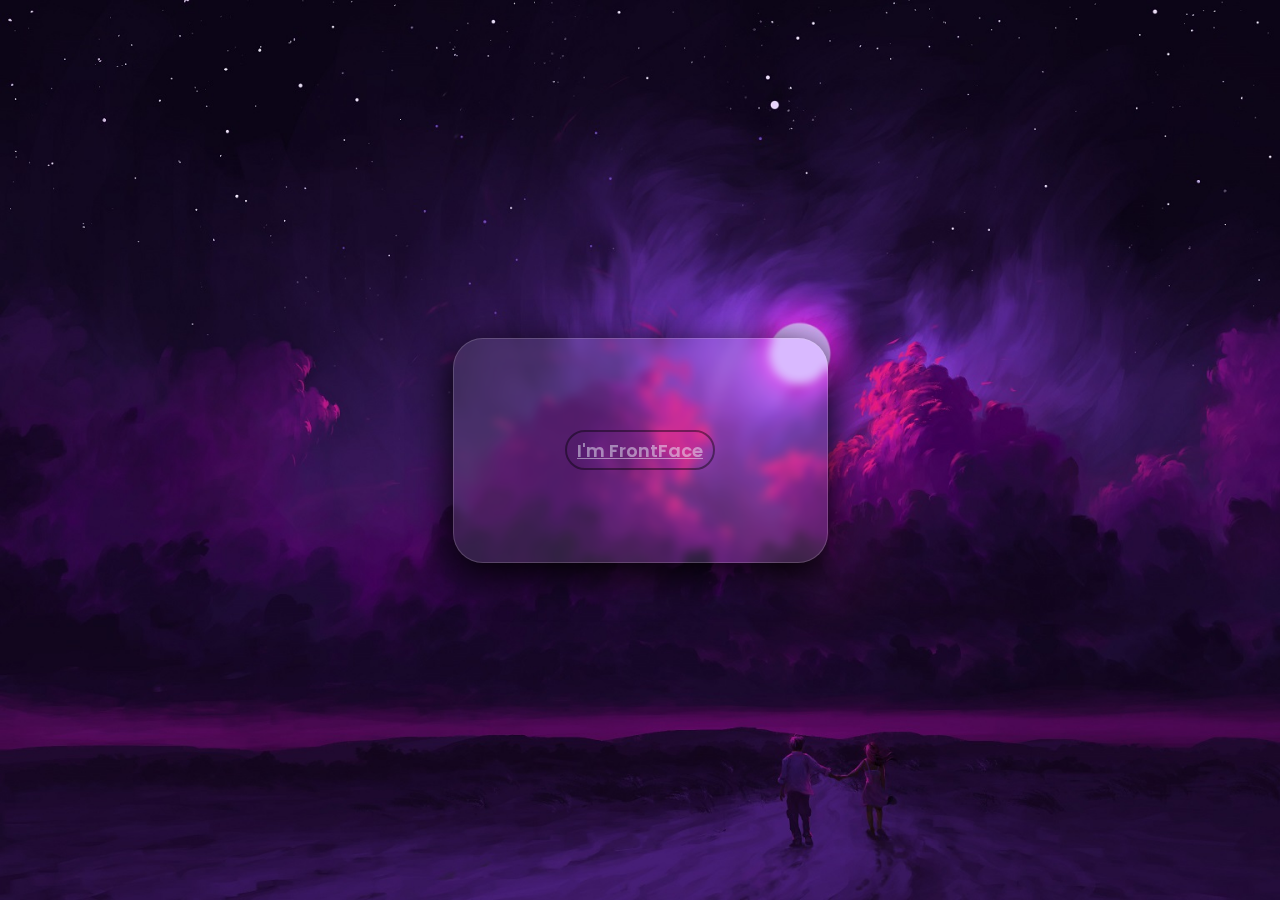
<file: CardFlip/index.html>
<!DOCTYPE html>
<html lang="en">

<head>
    <meta charset="UTF-8">
    <meta name="viewport" content="width=device-width, initial-scale=1.0">
    <title>CardFlip</title>
    <link rel="stylesheet" href="style.css">
</head>

<body>
    <section>
        <div class="cardcontainer">
            <div class="card front-face">
                <div class="shape">
                    <p>I'm FrontFace</p>
                </div>
            </div>

            <div class="card back-face">
                <div class="shape">
                    <p>I'm BackFace</p>
                </div>
            </div>
        </div>
    </section>
</body>

</html>
</file>
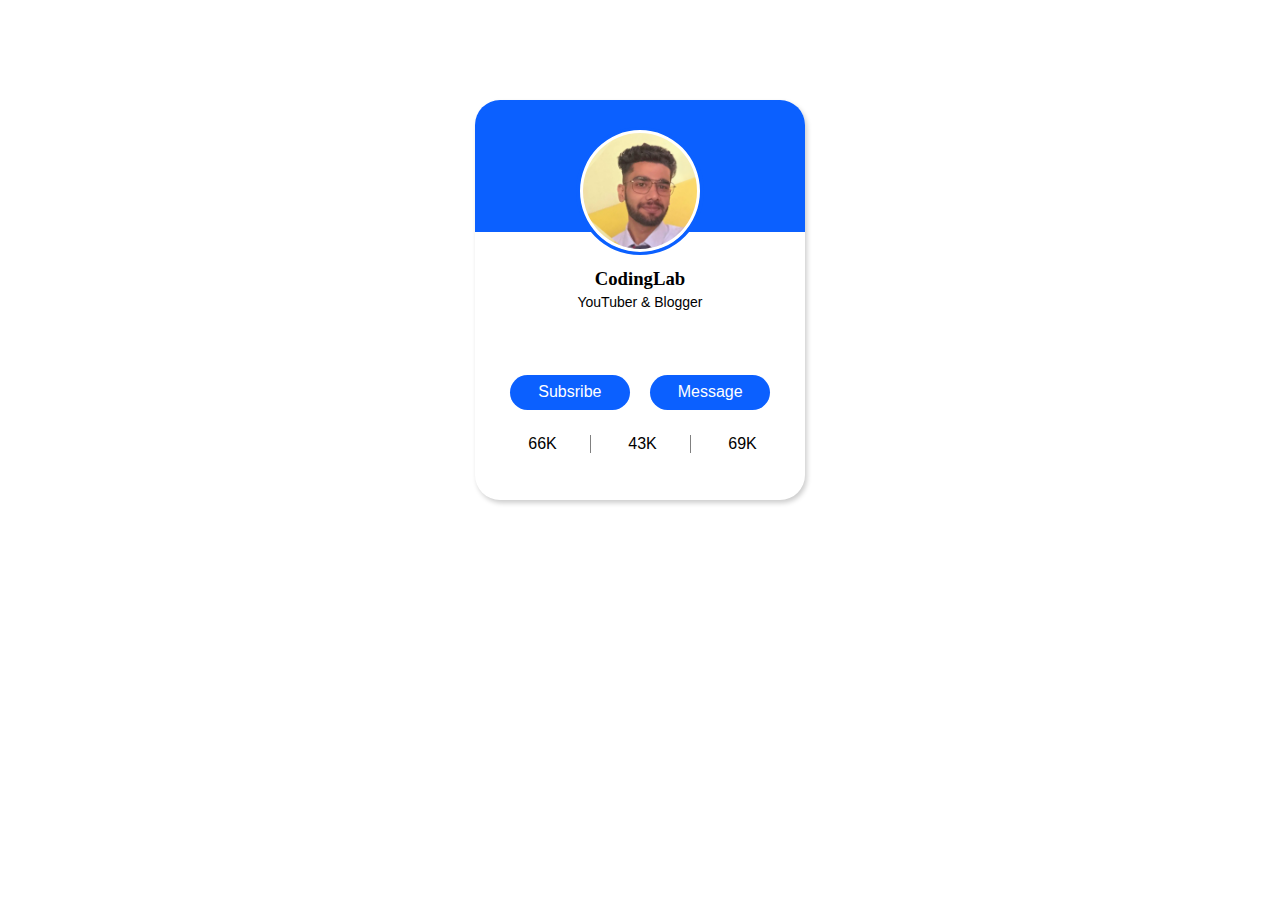
<file: Like Popup/index.html>
<!DOCTYPE html>
<html lang="en">

<head>
    <meta charset="UTF-8">
    <meta name="viewport" content="width=device-width, initial-scale=1.0">
    <title>Like Popup</title>
    <link rel="stylesheet" href="style.css">
    <link rel="stylesheet" href="https://cdnjs.cloudflare.com/ajax/libs/font-awesome/6.5.2/css/all.min.css"
        integrity="sha512-SnH5WK+bZxgPHs44uWIX+LLJAJ9/2PkPKZ5QiAj6Ta86w+fsb2TkcmfRyVX3pBnMFcV7oQPJkl9QevSCWr3W6A=="
        crossorigin="anonymous" referrerpolicy="no-referrer" />
</head>

<body>
    <div class="card">
        <div class="picbox">
            <div id="pic"></div>
        </div>
        <div class="topbox"></div>

        <div class="bottombox">
            <h3>CodingLab</h3>
            <p id="prof">YouTuber & Blogger</p>
            <div class="socials">
                <div class="icon fb">
                    <i class="fa-brands fa-square-facebook"></i>
                </div>
                <div class="icon x">
                    <i class="fa-brands fa-square-x-twitter"></i>
                </div>
                <div class="icon ig">
                    <i class="fa-brands fa-square-instagram"></i>
                </div>
                <div class="icon yt">
                    <i class="fa-brands fa-youtube"></i>
                </div>
            </div>
            <div class="bttnarea">
                <div id="button">
                    <div id="bttn">
                        <a href="#">Subsribe</a>
                    </div>
                </div>
                <div id="button">
                    <div id="bttn">
                        <a href="#">Message</a>
                    </div>
                </div>
            </div>

            <div class="detearea">
                <div class="dete">
                    <i class="fa-regular fa-heart"></i>
                    <p>66K</p> <!--count of likes-->
                </div>
                <div class="dete" id="cmnts">
                    <i class="fa-regular fa-comment"></i>
                    <p>43K</p> <!--count of comments-->
                </div>
                <div class="dete">
                    <i class="fa-regular fa-share-from-square"></i>
                    <p>69K</p> <!--count of shares-->
                </div>

            </div>
        </div>
    </div>
</body>

</html>
</file>
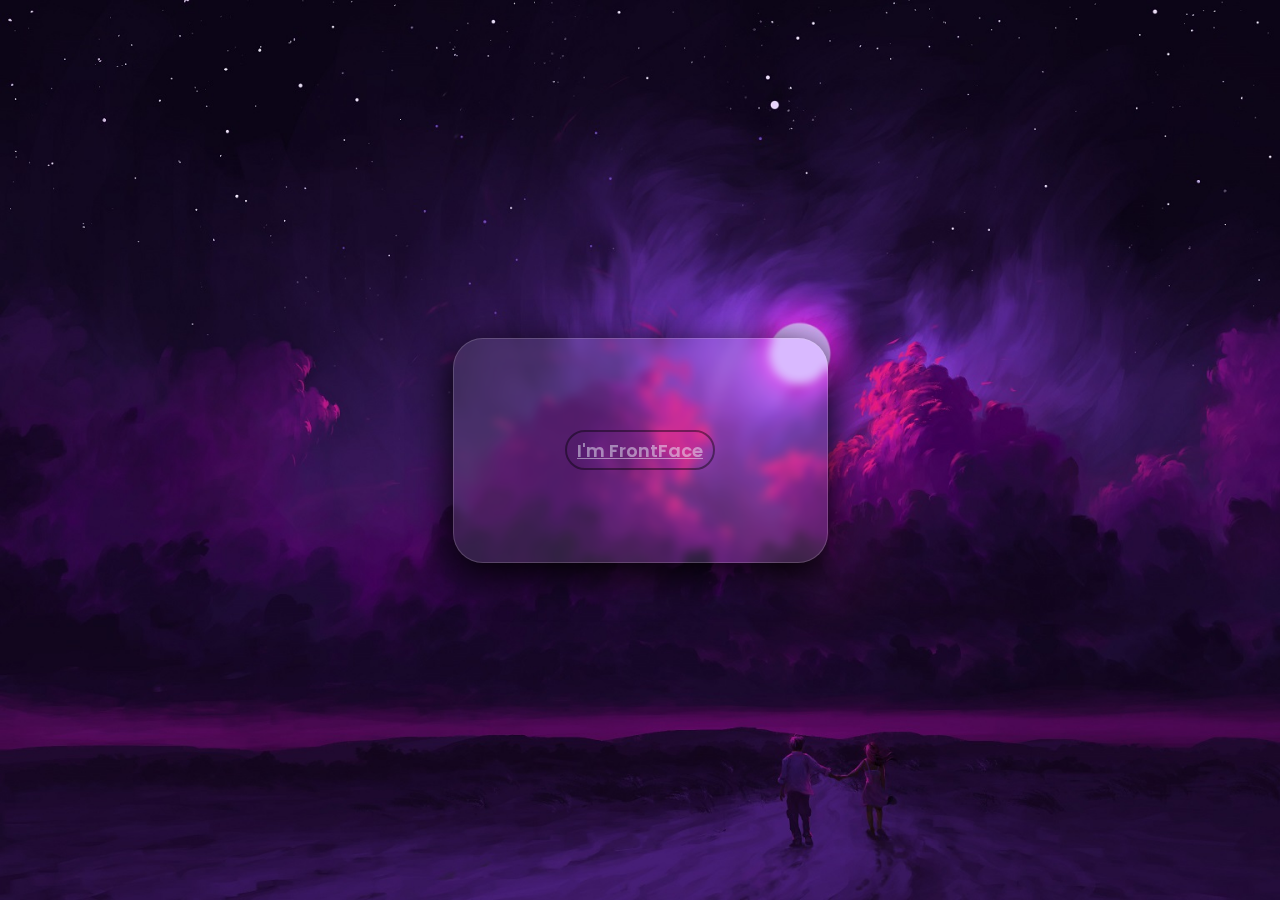
<file: Master Card Trnsprnt/index.html>
<!DOCTYPE html>
<html lang="en">

<head>
    <meta charset="UTF-8">
    <meta name="viewport" content="width=device-width, initial-scale=1.0">
    <title>MasterCard bit cooler</title>
    <link rel="stylesheet" href="style.css">
</head>

<body>
    <section>
        <div class="cardcontainer">
            <div class="card front-face">
                <div class="shape">
                    <p>I'm FrontFace</p>
                </div>
            </div>

            <div class="card back-face">
                <div class="shape">
                    <p>I'm BackFace</p>
                </div>
            </div>
        </div>
    </section>
</body>

</html>
</file>
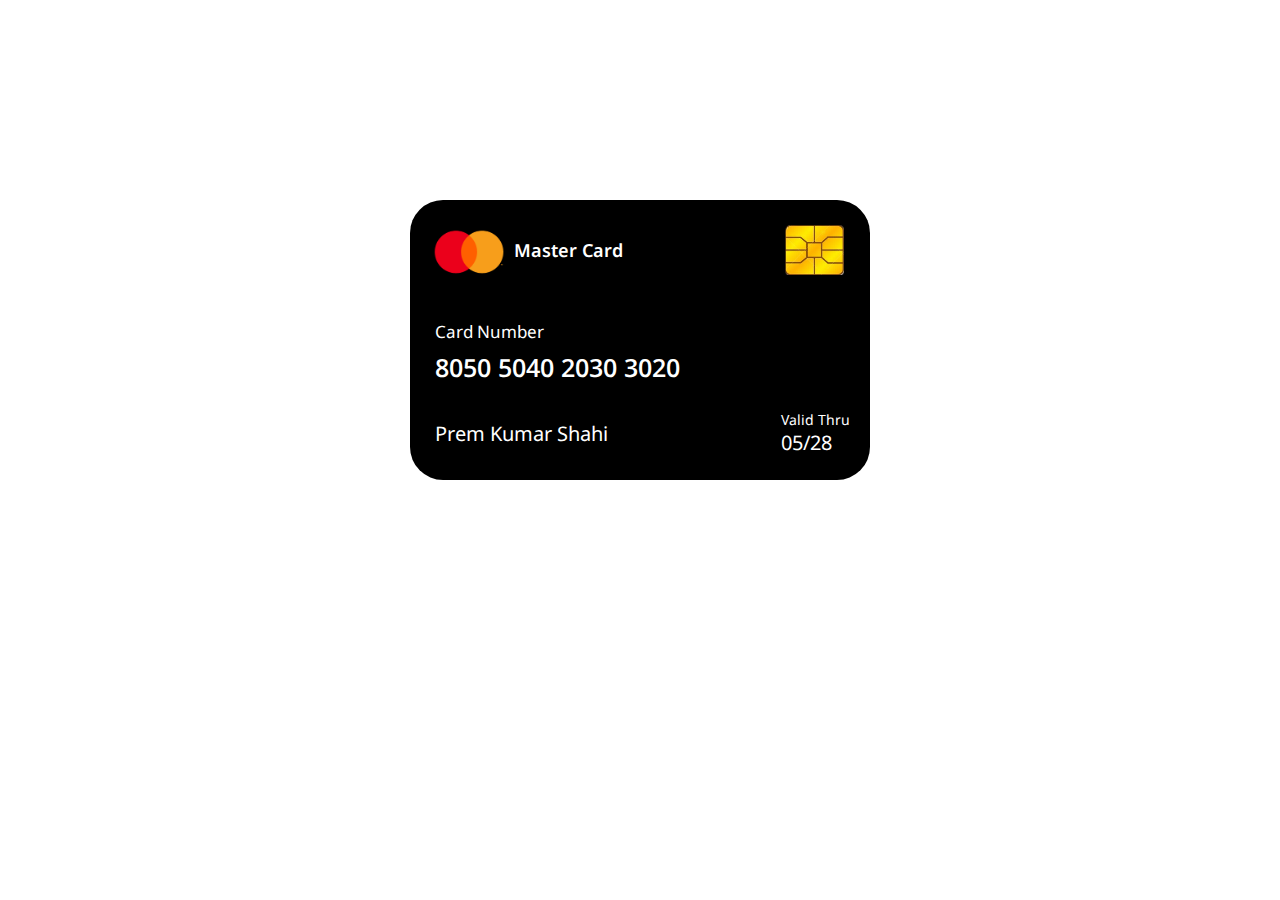
<file: MasterCard/index.html>
<!DOCTYPE html>
<html lang="en">

<head>
    <meta charset="UTF-8">
    <meta name="viewport" content="width=device-width, initial-scale=1.0">
    <title>MaasterCard</title>
    <link rel="stylesheet" href="style.css">
    <link rel="preconnect" href="https://fonts.googleapis.com">
    <link rel="preconnect" href="https://fonts.gstatic.com" crossorigin>
    <link href="https://fonts.googleapis.com/css2?family=Noto+Sans:ital,wght@0,100..900;1,100..900&display=swap"
        rel="stylesheet">
</head>

<body>
    <div class="card">
        <div class="top">
            <div class="logo">
                <div id="lg"></div>
                <p>Master Card</p>
            </div>
            <div id="sim"></div>
        </div>
        <div class="mid">
            <p id="crdnmbr">Card Number</p>
            <p id="nmbr">8050 5040 2030 3020</p>
        </div>
        <div class="bottom">
            <p id="name">Prem Kumar Shahi</p>
            <div class="val">
                <p id="valid">Valid Thru</p>
                <p id="date">05/28</p>
            </div>

        </div>
    </div>
</body>

</html>
</file>
<file: CardFlip/style.css>
@import url('https://fonts.googleapis.com/css2?family=Poppins:ital,wght@0,100;0,200;0,300;0,400;0,500;0,600;0,700;0,800;0,900;1,100;1,200;1,300;1,400;1,500;1,600;1,700;1,800;1,900&display=swap');

*{
    padding: 0;
    margin: 0;
    font-family: "Poppins", Sans-sarif;
    box-sizing: border-box;
}

section{
    height: 100vh;
    width: 100%;
    background-image: url(Assets/bg.jpg);
    background-size: cover;
    background-repeat: no-repeat;
    perspective: 1000px;
}
section, .shape, .card{
    display: flex;
    justify-content: center;
    align-items: center; 
}

.cardcontainer{
    position: relative;
    height: 225px;
    width: 375px;
    border-radius: 30px;
    transform-style: preserve-3d;
    transition: 3s;    
}
.cardcontainer:hover{
    transform: rotateY(180deg);
}
.card{
    position: absolute;
    height: 100%;
    width: 100%;
    border-radius: inherit; 
    background-color: rgba(240, 255, 255, 0.1);
    border: 1px solid rgba(223, 222, 222, 0.2);
    box-shadow: 0 10px 40px black;
    backdrop-filter: blur(5px);
    backface-visibility: hidden;
}
.card.back-face{
    transform: rotateY(180deg);
}
.shape{
    height: 40px;
    width: 150px;
    border-radius: 30px;
    border: 2px solid rgba(0, 0, 0, 0.425);
   
}
p{
    color: rgba(240, 248, 255, 0.473);
    font-size: 18px;
    font-weight: 600;
    text-decoration-line: underline;
}
</file>
<file: Like Popup/style.css>
*{
    margin: 0;
    padding: 0;
    font-family: 'Franklin Gothic Medium', 'Arial Narrow', Arial, sans-serif;
}
.card{
    margin: auto;
    margin-top: 100px;
    height: 400px;
    width: 330px;
    border-radius: 25px;
    /* background-color: aliceblue; */
    display: flex;
    flex-direction: column;
    align-items: center;
    text-align: center;
    box-shadow: 2px 3px 5px rgba(0, 0, 0, 0.2);
}

.topbox{
    height: 33%;
    width: inherit;
    border-top-left-radius: inherit;
    border-top-right-radius: inherit;
    background-color: rgb(11, 96, 255);
}

.picbox{
    margin-top: 27px;
    height: 120px;
    width: 120px;
    border-radius: 50%;
    border: 4px solid rgb(11, 96, 255);
    display: flex;
    justify-content: center;
    align-items: center;
    position: absolute;
}
#pic{
    height: 116px;
    width: 116px;
    border-radius: 50%;
    border: 3px solid rgb(255, 255, 255);
    background-image: url(mypic2.jpg);
    background-size: cover;
    background-color: rgb(255, 216, 144);
} 

.bottombox{
    height: 65%;
    width: inherit;
    border-bottom-left-radius: inherit;
    border-bottom-right-radius: inherit;
    display: flex;
    flex-direction: column;
    align-items: center;
}
h3{
    margin-top: 36px;
    font-family: 'Franklin Gothic extralight';
}
#prof{
    margin-top: 4px;
    font-size: 14px;
}

.socials{
    height: 30px;
    margin-top: 12px;
    /* background-color: beige; */
    font-size: 25px; 
    display: flex;
}
.icon{
    height: inherit;
    width: 40px;
    display: flex;
    justify-content: center;
    align-items: center;
}
.fb{
    color: rgb(6, 52, 255);
}
.x{
    color: rgb(22, 22, 22);
}
.ig{
        background: linear-gradient(to right, #f06, rgb(71, 68, 255));
        background-clip: text;
        color: transparent;
        -webkit-background-clip: text;
}
.yt{
    color: red;
}

.icon:hover{
    font-size: 27px;
    color: black;
}
.icon:active{
   font-size: 22px;
}
.bttnarea{
    height: 40px;
    width: 85%;
    margin-top: 20px;
    /* background-color: antiquewhite; */
    display: flex;
    justify-content: center;
    align-items: center;
}
#button{
    height: 40px;
    width: 50%;
    display: flex;
    justify-content: center;
    align-items: center;
}
#bttn{
    height: 35px;
    width: 120px;
    background-color: rgb(11, 96, 255);
    border-radius: 25px;
    display: flex;
    justify-content: center;
    align-items: center;
}
#bttn a{
    text-decoration: none;
    color: white;
}
#bttn:hover{
    background-color: black;
}
#bttn:active{
    height: 33px;
    width: 115px;
}

.detearea{
    margin-top: 23px;
    display: flex;
    /* background-color: aquamarine; */
}
.dete{
    width: 99px;
    display: flex;
    justify-content: center;
    align-items: center;
}
#cmnts{
    border-left: 1px solid gray;
    border-right: 1px solid gray;
}
.dete p{
    margin-left: 5px;
}
</file>
<file: Master Card Trnsprnt/style.css>
@import url('https://fonts.googleapis.com/css2?family=Poppins:ital,wght@0,100;0,200;0,300;0,400;0,500;0,600;0,700;0,800;0,900;1,100;1,200;1,300;1,400;1,500;1,600;1,700;1,800;1,900&display=swap');

*{
    padding: 0;
    margin: 0;
    font-family: "Poppins", Sans-sarif;
    box-sizing: border-box;
}

section{
    height: 100vh;
    width: 100%;
    background-image: url(Assets/bg.jpg);
    background-size: cover;
    background-repeat: no-repeat;
    perspective: 1000px;
}
section, .shape, .card{
    display: flex;
    justify-content: center;
    align-items: center; 
}

.cardcontainer{
    position: relative;
    height: 225px;
    width: 375px;
    border-radius: 30px;
    transform-style: preserve-3d;
    transition: 3s;    
}
.cardcontainer:hover{
    transform: rotateY(180deg);
}
.card{
    position: absolute;
    height: 100%;
    width: 100%;
    border-radius: inherit; 
    background-color: rgba(240, 255, 255, 0.1);
    border: 1px solid rgba(223, 222, 222, 0.2);
    box-shadow: 0 10px 40px black;
    backdrop-filter: blur(5px);
    backface-visibility: hidden;
}
.card.back-face{
    transform: rotateY(180deg);
}
.shape{
    height: 40px;
    width: 150px;
    border-radius: 30px;
    border: 2px solid rgba(0, 0, 0, 0.425);
   
}
p{
    color: rgba(240, 248, 255, 0.473);
    font-size: 18px;
    font-weight: 600;
    text-decoration-line: underline;
}
</file>
<file: MasterCard/style.css>
*{
    margin: 0;
    padding: 0;
    font-family: "Noto Sans", sans-serif;
}

.card{
    background-color: black;
    margin: auto;
    margin-top: 200px;
    height: 280px;
    width: 460px;
    border-radius: 33px;
    display: flex;
    flex-direction: column;
}
.card p{
    color: white;
}

.top{
    margin-top: 20px;
    width: inherit;
    height: 60px;
    display: flex;
    justify-content: space-between;
    align-items: center;
    /* background-color: antiquewhite; */
}

.logo{
    margin-left: 13px;
    height: 60px;
    width: 200px;
    display: flex;
    justify-content: center;
    align-items: center;
    /* background-color: gray; */
}
#lg{
    height: 60px;
    width: 90px; 
    background-image: url(Assets/logo.png);
    background-size:cover;
    background-repeat: no-repeat;
    /* background-color: aliceblue; */
}
.logo p{
    font-size: 18px;
    font-weight: 600;
}
#sim{
    margin-right: 25px;
    height: 50px;
    width: 60px;
    background-image: url(Assets/sim.jpg);
    background-size:  contain;
    background-repeat: no-repeat;
    /* background-color: gray; */
}
.mid{
    margin-left: 25px;  
    height: 100px;
    /* background-color:thistle; */
}
#crdnmbr{
    margin-top: 40px;
    font-size: 17px;
}
#nmbr{
    margin-top: 7px;
    font-size: 25px;
    font-weight: 550;
}

.bottom{
    margin-top: 30px;
    display: flex;
    justify-content: space-between;
    align-items: center;
}
#name{
    margin-left: 25px;
    font-size: 20px;
}
.val{
    margin-right: 20px;
}
#valid{
    font-size: 14px;
}
#date{
    font-size: 20px;
}
</file>
